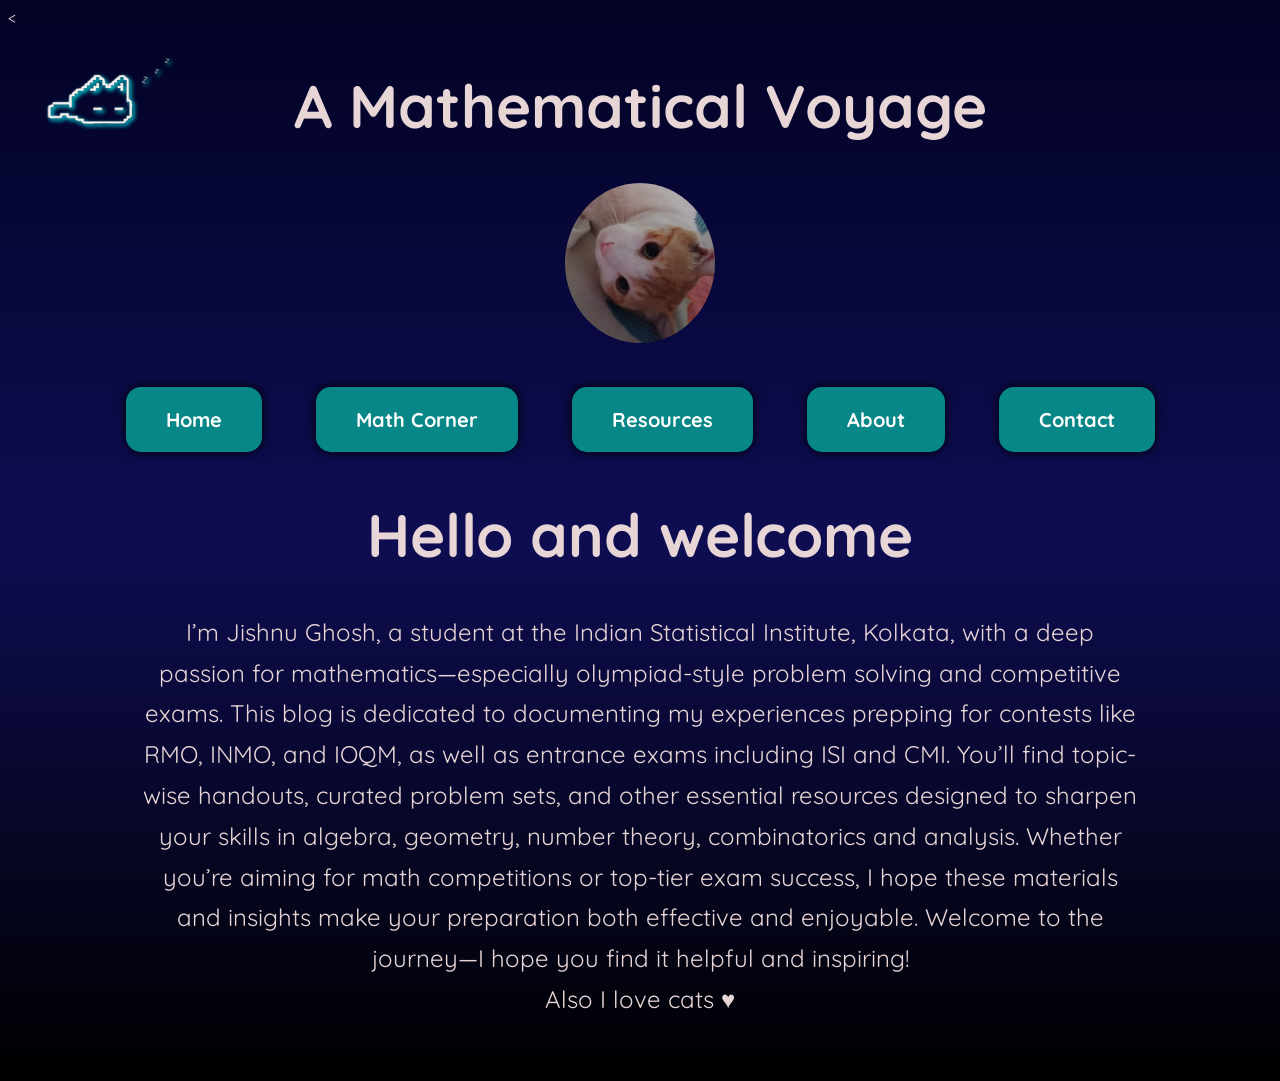
<file: index.html>
<!DOCTYPE html>
<html lang="en">
<head>
  <meta charset="UTF-8">
  <meta name="viewport" content="width=device-width, initial-scale=1">
  <<link rel="preconnect" href="https://fonts.gstatic.com">  <!-- get ready for server connection with gstatic -->
  <link href="https://fonts.googleapis.com/css2?family=Quicksand:wght@300;400;500;600;700&display=swap" rel="stylesheet"> <!-- get font styles from here -->
      <link href = "https://fonts.googleapis.com/css2?family=Outfit:wght@300;400;500;600;700&display=swap" rel = "stylesheet">
          <link href = "https://fonts.googleapis.com/css2?family=Lekton:wght@300;400;500;600;700&display=swap" rel = "stylesheet">
  <link rel="stylesheet" href="style.css"> <!-- my custom css file -->
  <title>A Mathematical Voyage</title>
    <link rel ="icon" type = 'image/x-icon' href = "pussycat.jpeg">
</head>
<body>
   <div class = "cat"> <img src = "catsleep.png" width = 190px height = 200px></div>
  <header>
    <h1>A Mathematical Voyage</h1>
    <img src = "pussycat.jpeg" width = 150px height = 160px align = middle> 
    <br> <br> 
    <nav> 
      <a href="index.html" class = "button">Home</a> 
            <a href="mathcorner.html"class="button">Math Corner</a>
      <a href="resources.html" class = "button">Resources</a>
      <a href="about.html" class = "button">About</a> 
      <a href="contact.html" class = "button">Contact</a>
    </nav>
  </header>
  <main>
      <h1>Hello and welcome</h1>
    	<p align = center>
        <font face = "Quicksand", size = 5> 
          I’m Jishnu Ghosh, a student at the Indian Statistical Institute, Kolkata, with a deep passion for mathematics—especially olympiad-style problem solving and competitive exams. This blog is dedicated to documenting my experiences prepping for contests like RMO, INMO, and IOQM, as well as entrance exams including ISI and CMI.

          You’ll find topic-wise handouts, curated problem sets, and other essential resources designed to sharpen your skills in algebra, geometry, number theory, combinatorics and analysis. Whether you’re aiming for math competitions or top-tier exam success, I hope these materials and insights make your preparation both effective and enjoyable. Welcome to the journey—I hope you find it helpful and inspiring! <br> Also I love cats &hearts; <br><br>
        </font>
        <!--img src = pussycat.jpeg height = 350 width = 300 align = middle-->
      </p>
    
  </main>
</body>
</html>
</file>
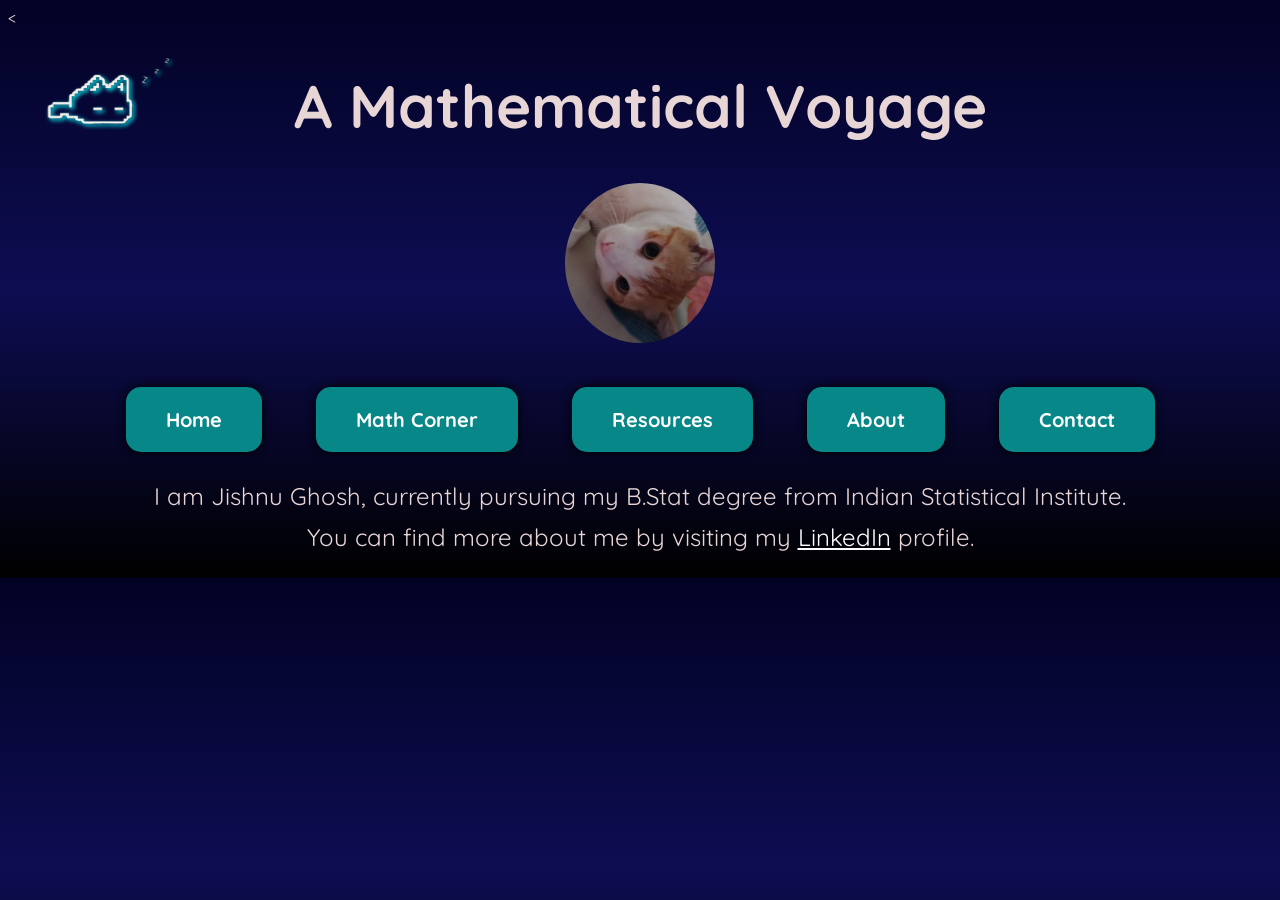
<file: about.html>
<!DOCTYPE html>
<html lang="en">
<head>
  <meta charset="UTF-8">
  <meta name="viewport" content="width=device-width, initial-scale=1">
  <<link rel="preconnect" href="https://fonts.gstatic.com">  <!-- get ready for server connection with gstatic -->
  <link href="https://fonts.googleapis.com/css2?family=Quicksand:wght@300;400;500;600;700&display=swap" rel="stylesheet"> <!-- get font styles from here -->
      <link href = "https://fonts.googleapis.com/css2?family=Outfit:wght@300;400;500;600;700&display=swap" rel = "stylesheet">
          <link href = "https://fonts.googleapis.com/css2?family=Lekton:wght@300;400;500;600;700&display=swap" rel = "stylesheet">
  <link rel="stylesheet" href="style.css"> <!-- my custom css file -->
  <title>A Mathematical Voyage</title>
    <link rel ="icon" type = 'image/x-icon' href = "pussycat.jpeg">
</head>
<body>
   <div class = "cat"> <img src = "catsleep.png" width = 190px height = 200px></div>
  <header>
    <h1>A Mathematical Voyage</h1>
    <img src = "pussycat.jpeg" width = 150px height = 160px align = middle> 
    <br> <br> 
    <nav> 
      <a href="index.html" class = "button">Home</a> 
            <a href="mathcorner.html"class="button">Math Corner</a>
      <a href="resources.html" class = "button">Resources</a>
      <a href="about.html" class = "button">About</a> 
      <a href="contact.html" class = "button">Contact</a>
    </nav>
  </header>
  <main>
    	<p align = center>
        <font face = "Quicksand", size = 5> 
            I am Jishnu Ghosh, currently pursuing my B.Stat degree from Indian Statistical Institute.
            You can find more about me by visiting my  <a href = "https://www.linkedin.com/in/jishnu-ghosh-633b24250/?originalSubdomain=in"> LinkedIn</a>  profile.
        </font>
        <!--img src = pussycat.jpeg height = 350 width = 300 align = middle-->
      </p>
    
  </main>
</body>
</html>
</file>
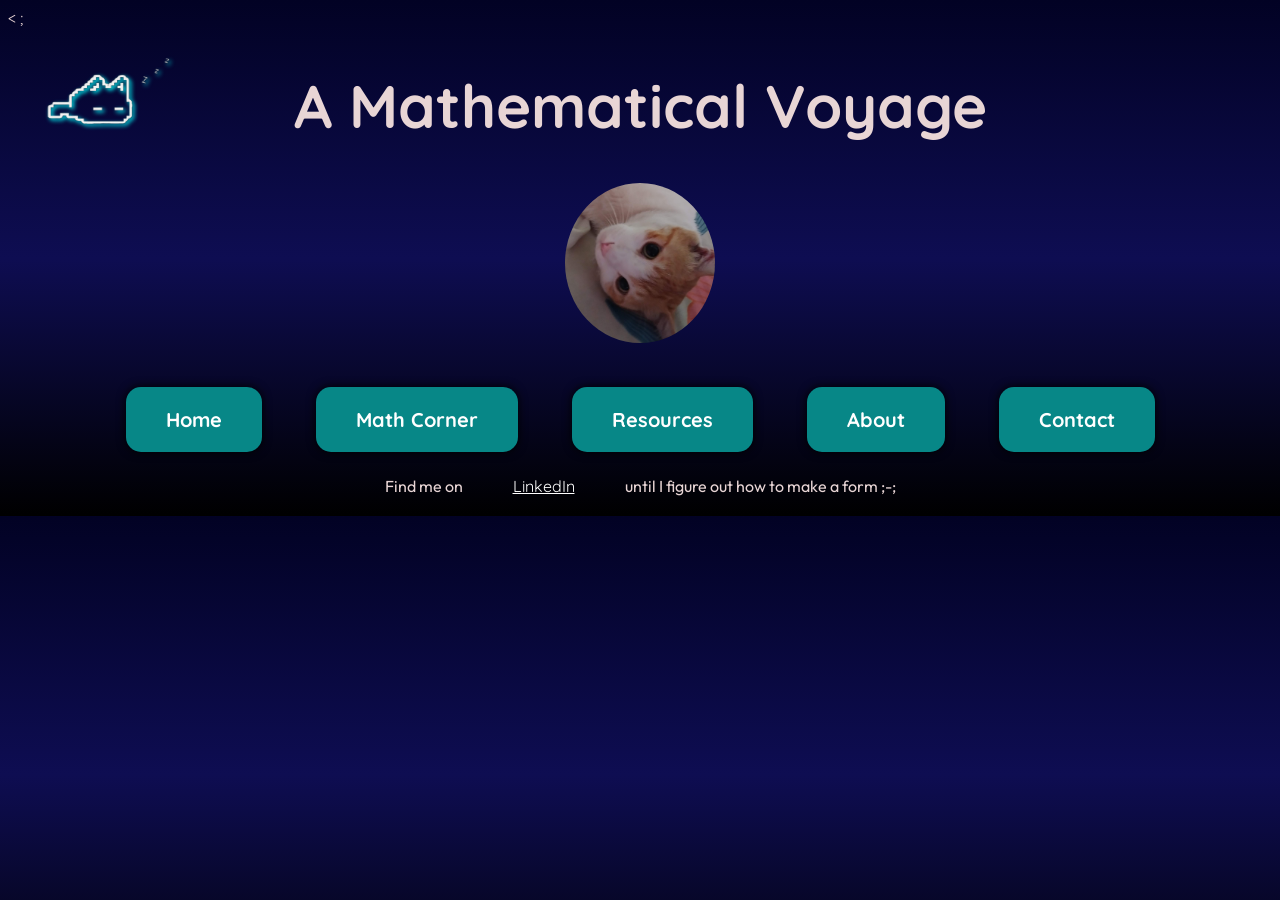
<file: contact.html>
<!DOCTYPE html>
<html lang="en">
<head>
  <meta charset="UTF-8">
  <meta name="viewport" content="width=device-width, initial-scale=1">
  <<link rel="preconnect" href="https://fonts.gstatic.com">  <!-- get ready for server connection with gstatic -->
  <link href="https://fonts.googleapis.com/css2?family=Quicksand:wght@300;400;500;600;700&display=swap" rel="stylesheet"> <!-- get font styles from here -->
      <link href = "https://fonts.googleapis.com/css2?family=Outfit:wght@300;400;500;600;700&display=swap" rel = "stylesheet">
          <link href = "https://fonts.googleapis.com/css2?family=Lekton:wght@300;400;500;600;700&display=swap" rel = "stylesheet">
  <link rel="stylesheet" href="style.css"> <!-- my custom css file -->
  <title>contact</title>
    <link rel ="icon" type = 'image/x-icon' href = "pussycat.jpeg">
</head>
<body>
     <img src = "catsleep.png" class = "cat">;
  <header>
    <h1>A Mathematical Voyage</h1>
    <img src = "pussycat.jpeg" width = 150px height = 160px align = middle> 
    
    <br> <br> 
    <nav> 
      <a href="index.html" class = "button">Home</a> 
            <a href="mathcorner.html"class="button">Math Corner</a>
      <a href="resources.html" class = "button">Resources</a>
      <a href="about.html" class = "button">About</a> 
      <a href="contact.html" class = "button">Contact</a>
    </nav>
  </header>
<main>
    
    <p>
    <nav>
    Find me on <a href = "https://www.linkedin.com/in/jishnu-ghosh-633b24250/?originalSubdomain=in"> LinkedIn</a> until I figure out how to make a form ;-;
    </nav>
    </p>
</main> 
</body> 
</html>
</file>
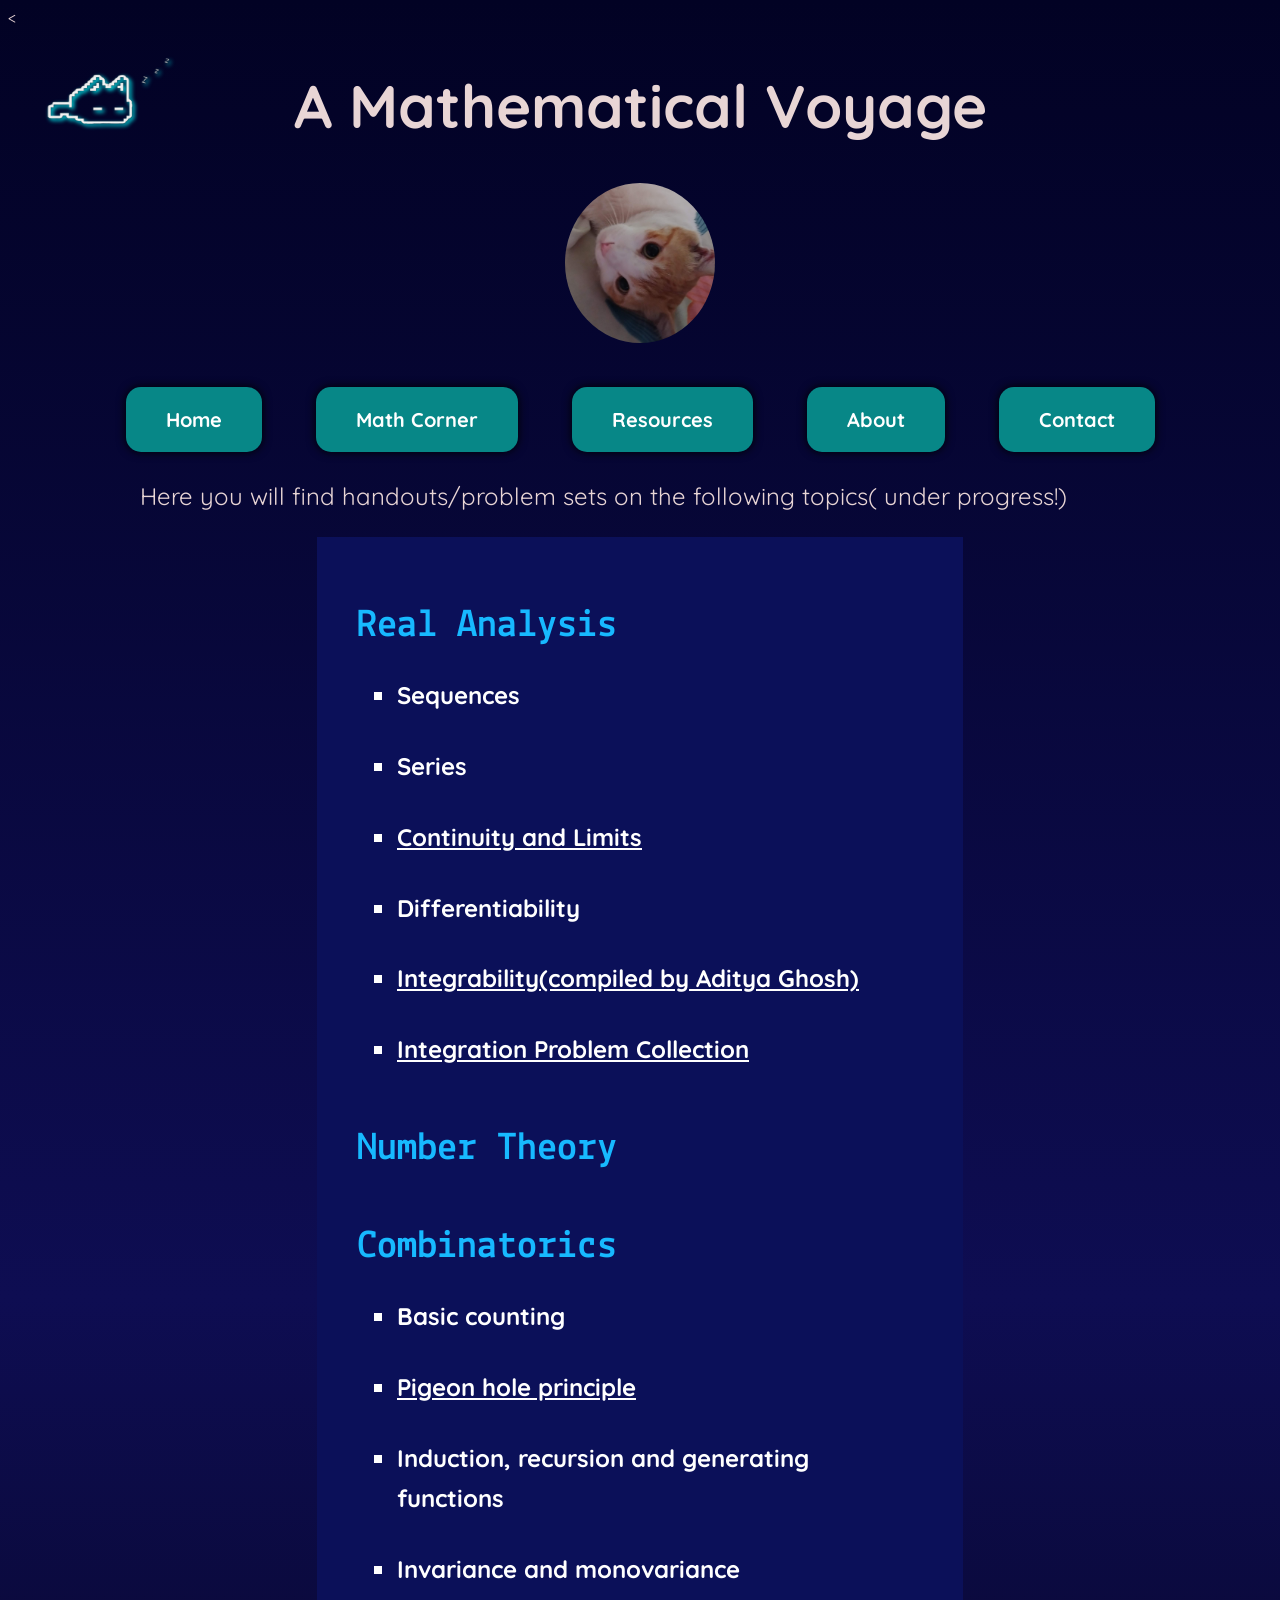
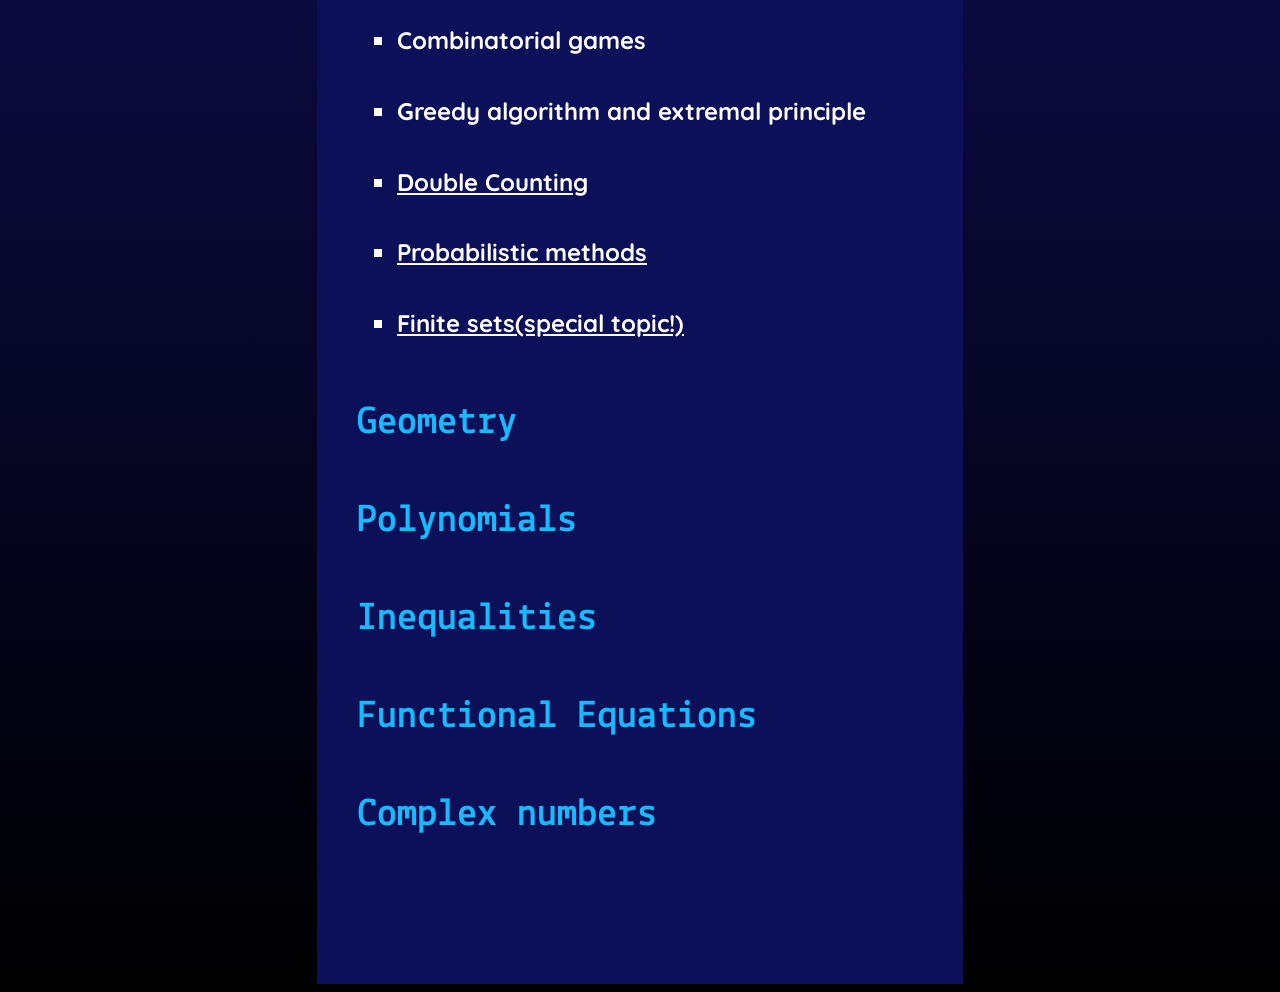
<file: mathcorner.html>
<!DOCTYPE html>
<html lang="en">
<head>
  <meta charset="UTF-8">
  <meta name="viewport" content="width=device-width, initial-scale=1">
  <<link rel="preconnect" href="https://fonts.gstatic.com">  <!-- get ready for server connection with gstatic -->
  <link href="https://fonts.googleapis.com/css2?family=Quicksand:wght@300;400;500;600;700&display=swap" rel="stylesheet"> <!-- get font styles from here -->
      <link href = "https://fonts.googleapis.com/css2?family=Outfit:wght@300;400;500;600;700&display=swap" rel = "stylesheet">
          <link href = "https://fonts.googleapis.com/css2?family=Lekton:wght@300;400;500;600;700&display=swap" rel = "stylesheet">
  <link rel="stylesheet" href="style.css"> <!-- my custom css file -->
  <link rel ="icon" type = 'image/x-icon' href = "pussycat.jpeg">
  <title>Math Corner</title>
</head>
<body>
  <header>
    <h1>A Mathematical Voyage</h1>
    <img src = "pussycat.jpeg" width = 150px height = 160px align = middle> 
    <br> <br> 
    <nav> 
      <a href="index.html" class = "button">Home</a> 
      <a href="mathcorner.html"class="button">Math Corner</a>
      <a href="resources.html" class = "button">Resources</a>
      <a href="about.html" class = "button">About</a> 
      <a href="contact.html" class = "button">Contact</a>
    </nav>
  </header>
 <div class = "cat"> <img src = "catsleep.png" width = 190px height = 200px></div>
  <main>
        <div>
        <font face = "Lekton", size = 5>
          <p>
          Here you will find handouts/problem sets on the following topics( under progress!) </p>
        <nav>
    <ol>
        <li>Real Analysis
        <ul type = square>
          <li>Sequences
          <li> Series
          <li><a href = "continuity_limits.pdf">Continuity and Limits</a>
          <li>Differentiability</a>
          <li><a href ="integration_compiled.pdf">Integrability(compiled by Aditya Ghosh)</a>
          <li><a href = "problems_on_integration.pdf">Integration Problem Collection</a>
          </ul>
        <li>Number Theory
        <li>Combinatorics
          <ul type = square>
            <li> Basic counting
            <li><a href = "php.pdf"> Pigeon hole principle</a> 
            <li>Induction, recursion and generating functions
            <li>Invariance and monovariance
            <li>Combinatorial games
            <li>Greedy algorithm and extremal principle
            <li> <a href = "double_counting.pdf"> Double Counting</a> 
            <li> <a href = "probabilistic_methods.pdf"> Probabilistic methods</a> 
            <li> <a href = "finite_sets.pdf">Finite sets(special topic!)</a>
            </ul>
        <li>Geometry
        <li> Polynomials
        <li> Inequalities
        <li>Functional Equations
        <li>Complex numbers
    <ol>
        </nav>
        </font>
    </div>
    
  </main>
</body>
</html>
</file>
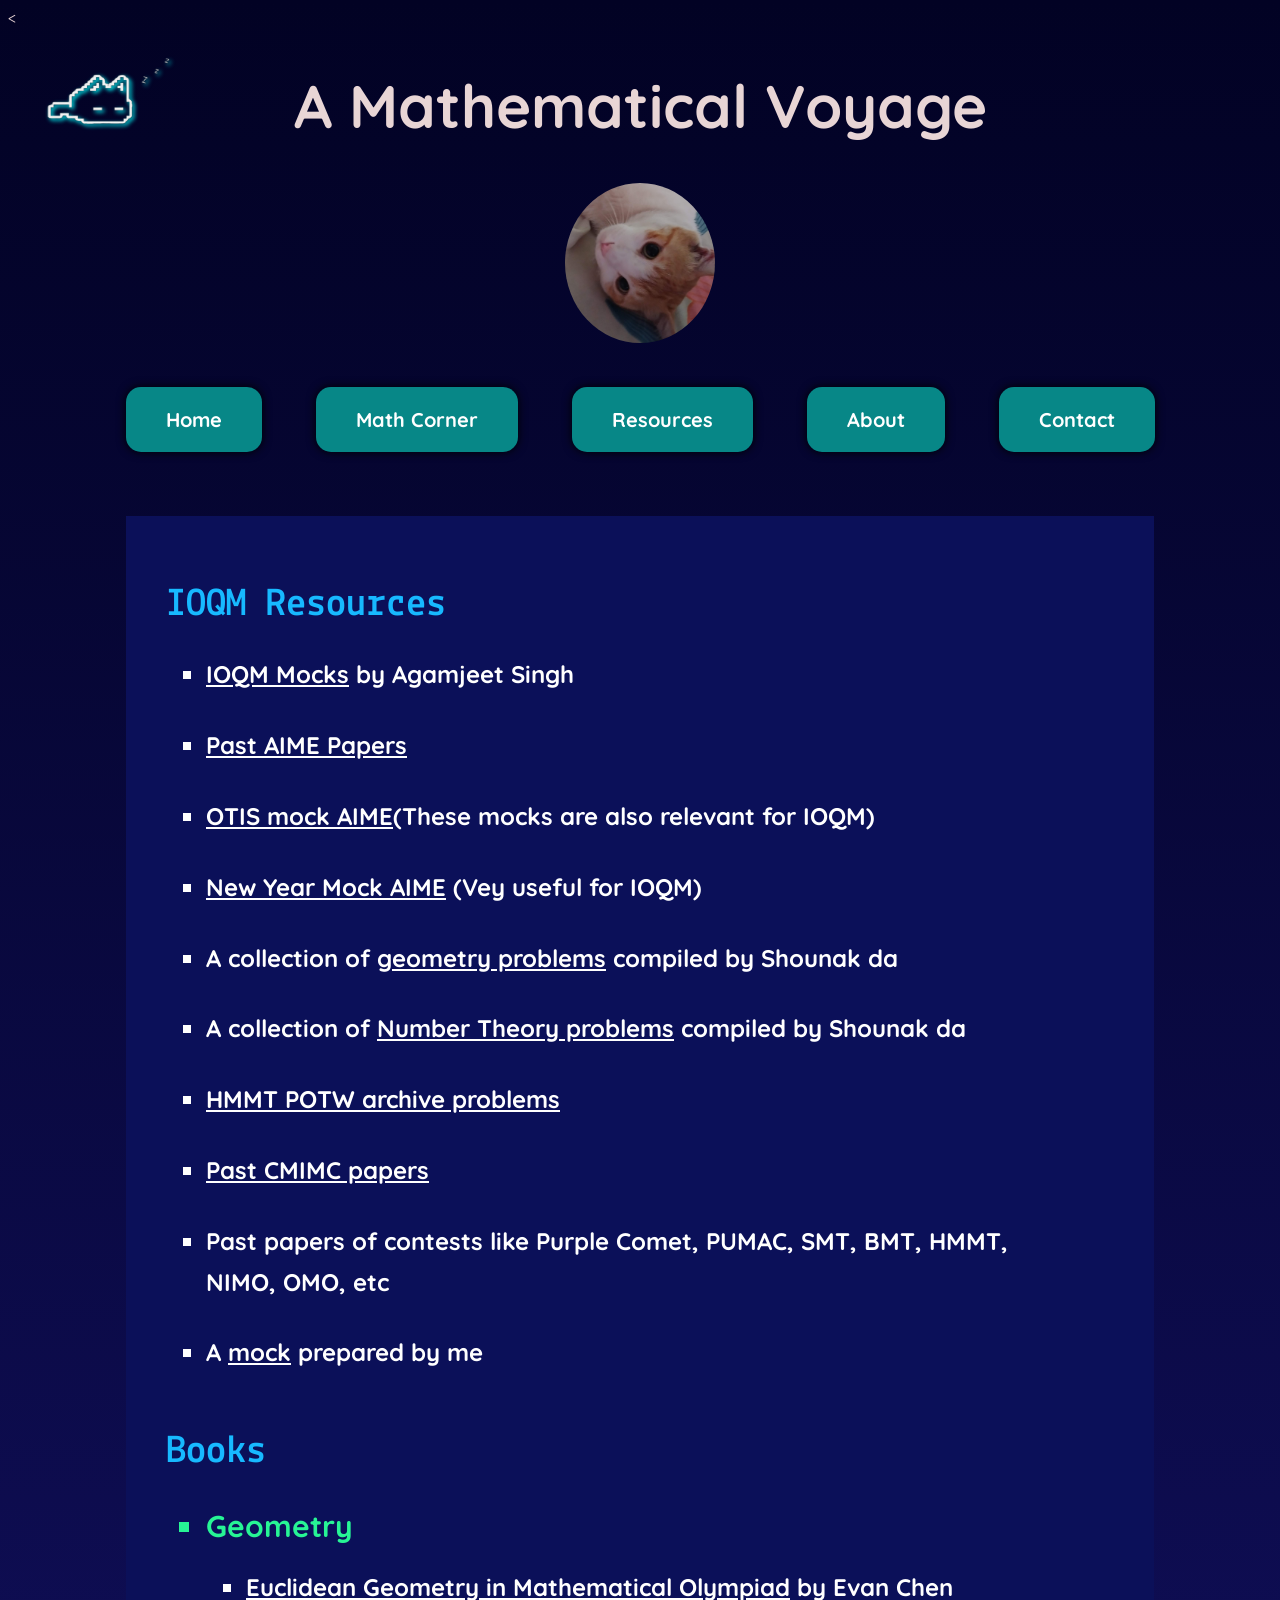
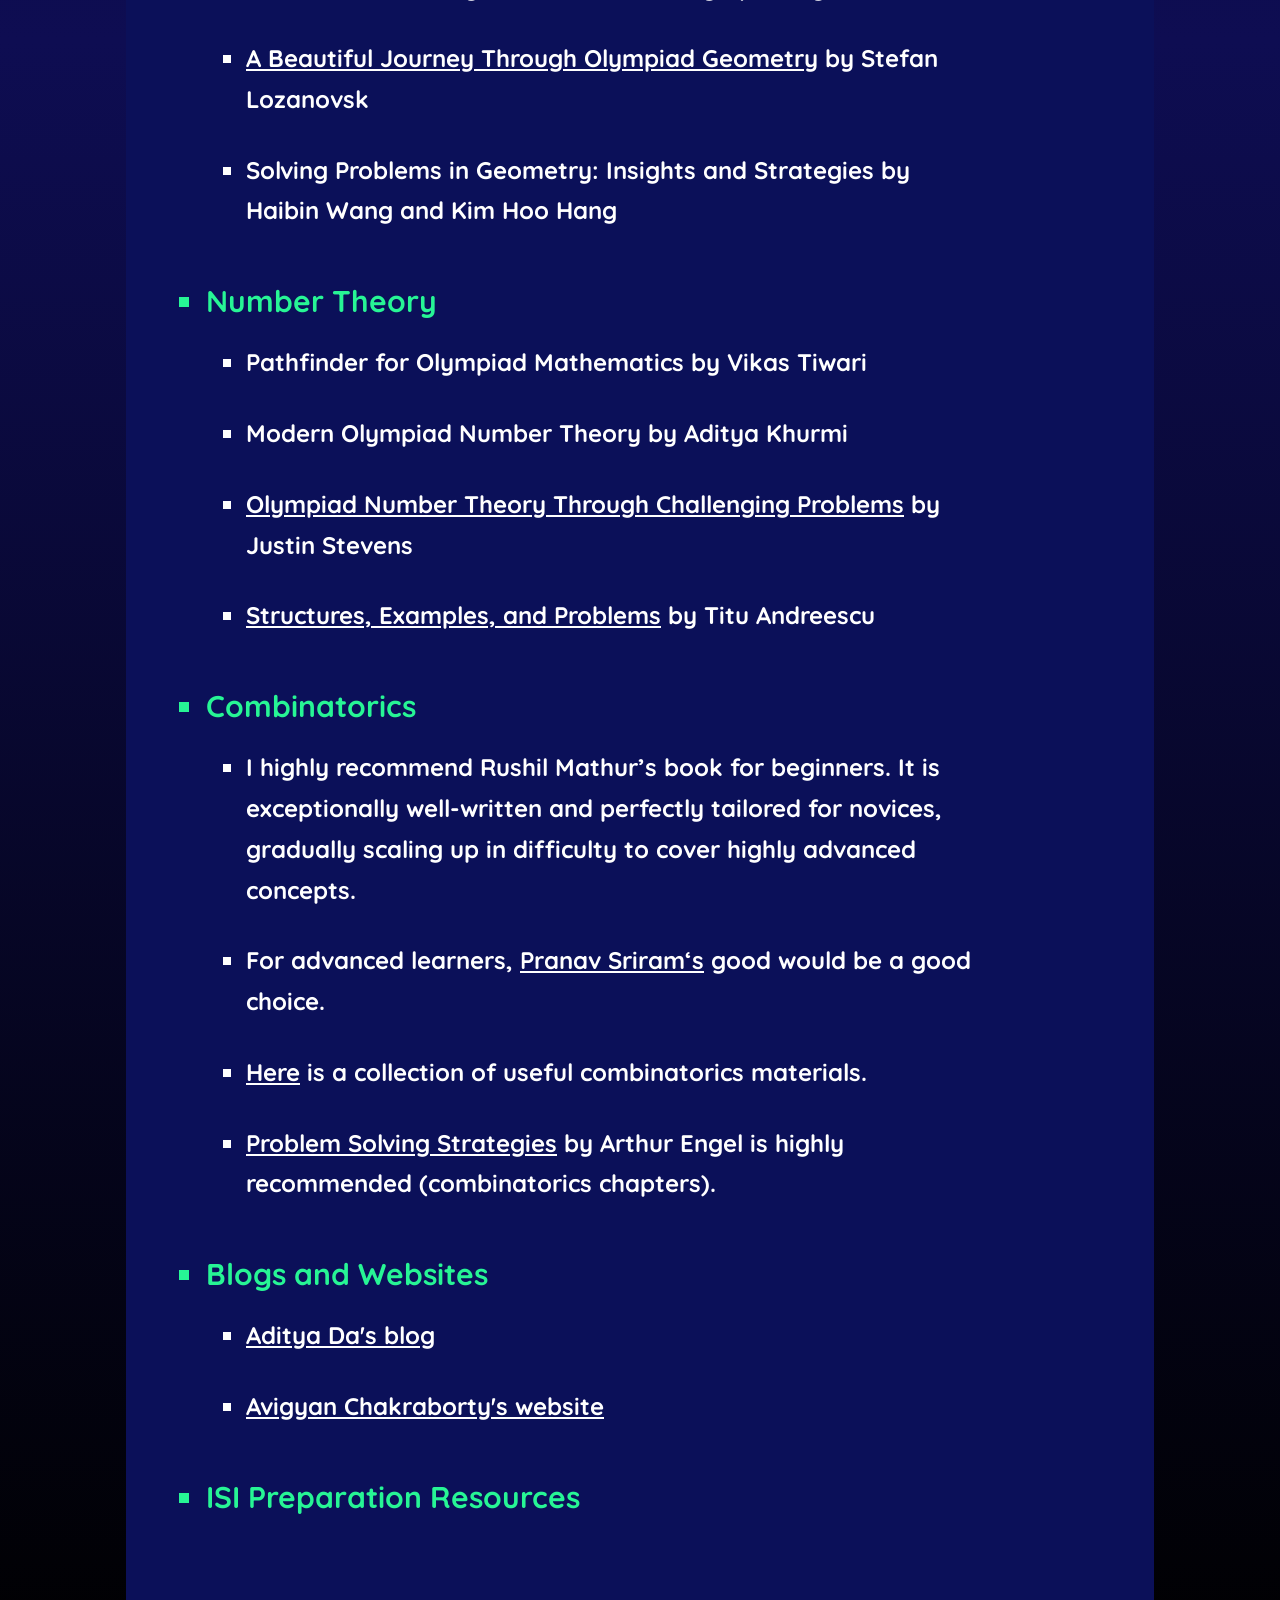
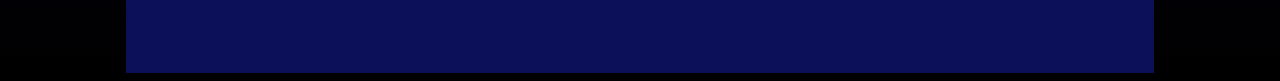
<file: resources.html>
<!DOCTYPE html>
<html lang="en">
<head>
  <meta charset="UTF-8">
  <meta name="viewport" content="width=device-width, initial-scale=1">
  <<link rel="preconnect" href="https://fonts.gstatic.com">  <!-- get ready for server connection with gstatic -->
  <link href="https://fonts.googleapis.com/css2?family=Quicksand:wght@300;400;500;600;700&display=swap" rel="stylesheet"> <!-- get font styles from here -->
      <link href = "https://fonts.googleapis.com/css2?family=Outfit:wght@300;400;500;600;700&display=swap" rel = "stylesheet">
          <link href = "https://fonts.googleapis.com/css2?family=Lekton:wght@300;400;500;600;700&display=swap" rel = "stylesheet">
  <link rel="stylesheet" href="style.css"> <!-- my custom css file -->
  <title>Resources</title>
    <link rel ="icon" type = 'image/x-icon' href = "pussycat.jpeg">
</head>
 <div class = "cat"> <img src = "catsleep.png" width = 190px height = 200px></div>
<body>
  <header>
    <h1>A Mathematical Voyage</h1>
    <img src = "pussycat.jpeg" width = 150px height = 160px align = middle> 
    <br> <br> 
    <nav> 
      <a href="index.html" class = "button">Home</a> 
            <a href="mathcorner.html"class="button">Math Corner</a>
      <a href="resources.html" class = "button">Resources</a>
      <a href="about.html" class = "button">About</a> 
      <a href="contact.html" class = "button">Contact</a>
    </nav>
  </header>
<main>
    <br>
    <br>
    <br>
    <div>
        <font face = "Lekton", size = 5vw>
        <nav>
    <ol>
        <li>IOQM Resources
            <ul type = square>
                <li> <a href = "https://www.agamjeet.com/"> IOQM Mocks</a> by Agamjeet Singh 
                <li> <a href = "https://artofproblemsolving.com/wiki/index.php/AIME_Problems_and_Solutions">Past AIME Papers</a> 
                <li> <a href = "https://web.evanchen.cc/mockaime.html">OTIS mock AIME </a>(These mocks are also relevant for IOQM) 
                <li> <a href = "docs/nyma-mock.pdf">New Year Mock AIME</a> (Vey useful for IOQM) <br>
                <li> A collection of <a href = "docs/geometry-shounak-kar.pdf">geometry problems</a> compiled by Shounak da  
                <li> A collection of <a href = "docs/nt-ioqm-2.pdf">Number Theory problems</a> compiled by Shounak da 
                <li><a href = "https://www.hmmt.org/www/potw/archive">HMMT POTW archive problems</a> 
                <li><a href = "https://cmimc.math.cmu.edu/math/past-problems">Past CMIMC papers</a> 
                <li>Past papers of contests like Purple Comet, PUMAC, SMT, BMT, HMMT, NIMO, OMO, etc 
                <li>A <a href = "https://drive.google.com/drive/folders/1xlDJJV2srTYwmtMK6m--6GWxmWmLQU55">mock</a> prepared by me 
            </ul>
        <li>Books
            <ul class = "topics">
                <li> Geometry
                    <ul>
                    <li> <a href = "EGMO.pdf">Euclidean Geometry in Mathematical Olympiad</a> by Evan Chen
                    <li> <a href = "ABJTOG.pdf">A Beautiful Journey Through Olympiad Geometry</a> by Stefan Lozanovsk
                    <li> Solving Problems in Geometry: Insights and Strategies by Haibin Wang and Kim Hoo Hang
                    </ul>
                <li> Number Theory
                    <ul>
                    <li> Pathfinder for Olympiad Mathematics by Vikas Tiwari
                    <li>Modern Olympiad Number Theory by Aditya Khurmi
                    <li><a href = "olympiad-number-theory.pdf">Olympiad Number Theory Through Challenging Problems</a> by Justin Stevens
                    <li><a href = "nt-titu.pdf">Structures, Examples, and Problems</a> by Titu Andreescu
                    </ul>
                <li> Combinatorics
                    <ul>
                        <li>I highly recommend Rushil Mathur’s book for beginners. It is exceptionally well-written and perfectly tailored for novices, gradually scaling up in difficulty to cover highly advanced concepts.
                        <li>For advanced learners, <a href = "pranavsriram.pdf">Pranav Sriram‘s</a> good would be a good choice.
                        <li> <a href = "https://drive.google.com/drive/folders/179lD3_LW2axyBRBBk7KO7UJK2gsTmWte">Here</a> is a collection of useful combinatorics materials.
                        <li> <a href = "Problem Solving Strategies Arthur Engel.pdf">Problem Solving Strategies</a> by Arthur Engel is highly recommended (combinatorics chapters).
            </ul>
        <li>Blogs and Websites
            <ul>
            <li> <a href = "http://ghoshadi.wordpress.com/" target = "_blank"> Aditya Da's blog</a>
            <li> <a href = "https://www.bubudroid.me/" = "_blank"> Avigyan Chakraborty's website</a>
            </ul>
        <li> ISI Preparation Resources
    <ol>
        </nav>
        </font>
    </div>
</main> 
</body> 
</html>
</file>
<file: style.css>
*{
  font-family : 'Quicksand';
}
*{
  color: #E8D5D5;
}
h1{
  font-size : 60px;
  text-align: center;
  
}
h1:hover{
  text-shadow: 1px 1px 3px white;
}
p{
  width: 80%;
  max-width: 1000px;

  margin: 20px auto;
  line-height: 1.7;
}
a:link {
  color: #FFFFFF;
}

/* mouse over link */
a:hover {
  color: #0A5357;
}

/* selected link */
a:active {
  color: blue;
}
header {
  font-family : 'Outfit';
  text-align: center;
  font-size : 32px;
  font-weight : bold;
}

nav {
  font-family : 'Outfit', sans-seriff;
  display: flex;
  justify-content: center;
  gap: 50px;
}
.button {
  background-color: #078787;
  border: none;
  color: white;
  padding: 20px 40px;
  text-align: center;
  text-decoration: none;
  display: inline-block;
  font-size: 20px;
  margin: 4px 2px;
  cursor: pointer;
  transition-duration: 0.4s;
  border-radius: 15px;
  transition: 0.3s ease;
  box-shadow: 0 0 10px rgba(0, 0, 0, 2);
}

@media (max-width: 600px){

  .button{
    display: block;
    width: 90%;
    margin: 5px auto;
    font-size: 16px;
    padding: 14px;
  }

}
.button:hover {
  background-color: #11DAF2;
  box-shadow: 0 0 10px rgba(255, 255, 255, 0.3);
}
ol{
  max-width: 75%;
  background: #0B1059;
  padding: 40px;
  margin: 0;
  list-style: none;
}
ol li {
  max-width: 95%;
  background: #0B1059;
  font-family: 'Lekton', sans-serif;
  padding: 15px 0;
  font-size: 40px;        
  font-weight: 700;       
  color: #17B9FF;
  line-height: 1.7;
}

ol li a{
  background: #0B1059;
  display: inline-block;
}
ol li ul li {
  color: white;
  font-family: 'Quicksand',sans-serif;
  font-size : 24px;
    line-height: 1.7;
}
.topics li{
  color: #27F595;
  list-style-type: square;
  font-size : 30px;
}
.topics li ul li{
  color: white;
  font-size: 24px;
}
img{
  border-radius: 50%;
}
body {
  background: linear-gradient(to bottom, #020224,#0E0D52, #000000);
}
.cat {
  position: absolute;
  top: 0;
  left: 0;
  height: 200px; 
  width :190px;
  filter: drop-shadow(2px 2px 2px cyan);  
  animation: mycat 2s infinite alternate;
}

@keyframes mycat {
  from { transform: scale(1); }
  to { transform: scale(1.1); }
}
</file>
